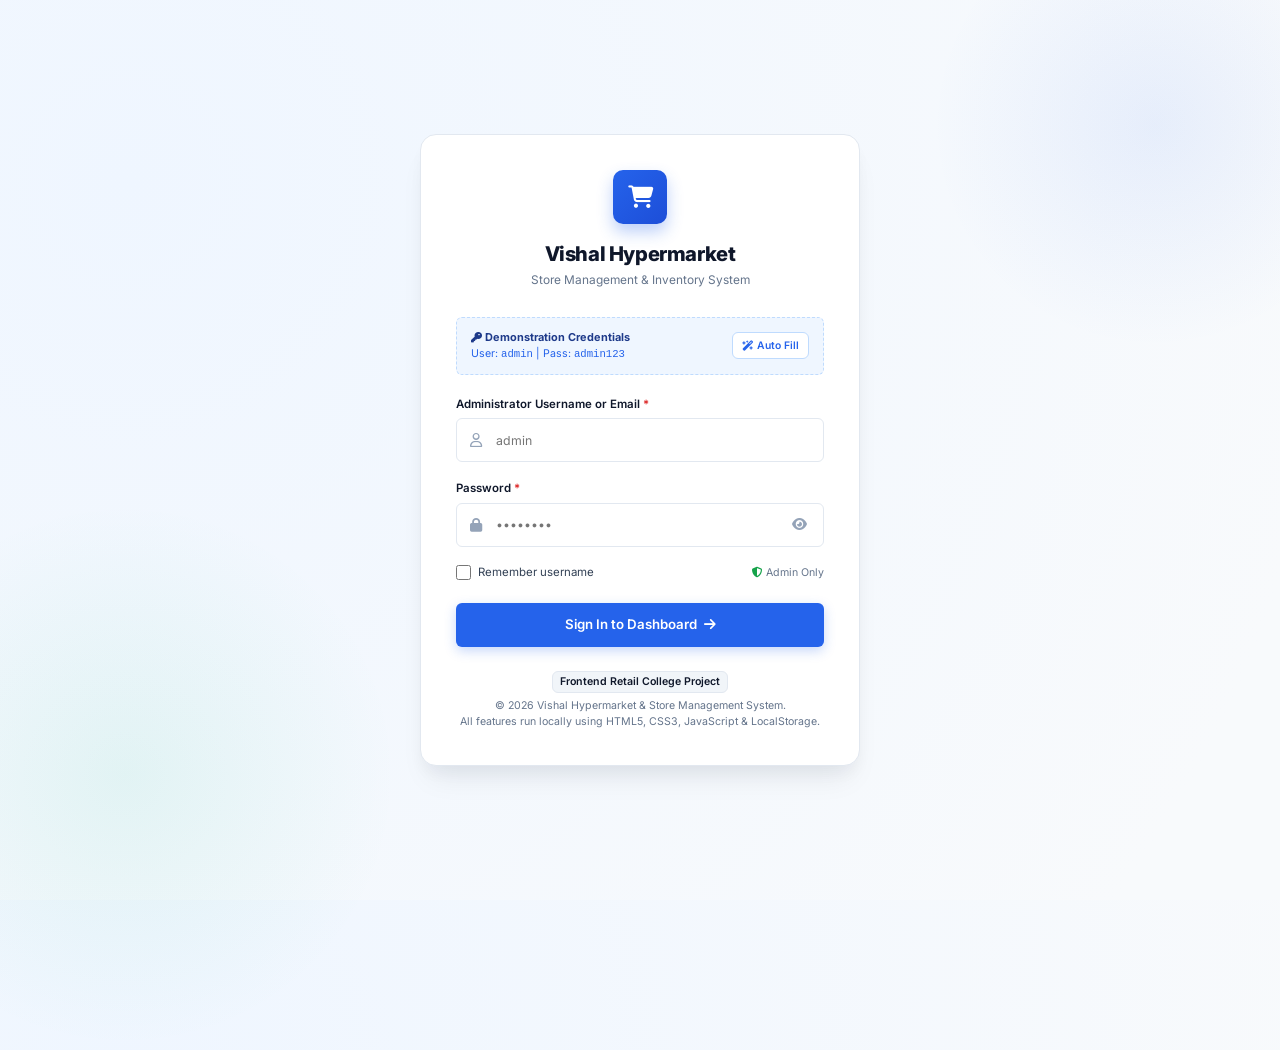
<file: index.html>
<!DOCTYPE html>
<html lang="en">
<head>
  <meta charset="UTF-8">
  <meta http-equiv="refresh" content="0; url=html/index.html">
  <title>Vishal Hypermarket & Store Management</title>
  <script>
    window.location.replace("html/index.html");
  </script>
</head>
<body>
  <p>Redirecting to <a href="html/index.html">Vishal Hypermarket</a>...</p>
</body>
</html>
</file>
<file: css/style.css>
/* ==========================================================================
   Vishal Hypermarket & Store Management System
   Master Design System & Core Stylesheet
   ========================================================================== */

:root {
  /* Brand Palette */
  --primary: #2563eb;
  --primary-hover: #1d4ed8;
  --primary-light: #eff6ff;
  --primary-border: #bfdbfe;
  
  /* Status Colors */
  --status-in-stock: #16a34a;
  --status-in-stock-bg: #dcfce7;
  --status-in-stock-border: #86efac;

  --status-low-stock: #d97706;
  --status-low-stock-bg: #fef3c7;
  --status-low-stock-border: #fde68a;

  --status-out-stock: #dc2626;
  --status-out-stock-bg: #fee2e2;
  --status-out-stock-border: #fca5a5;

  /* Neutrals & Surfaces */
  --bg-app: #f8fafc;
  --surface: #ffffff;
  --surface-alt: #f1f5f9;
  --border: #e2e8f0;
  --border-strong: #cbd5e1;

  /* Typography */
  --text-dark: #0f172a;
  --text-body: #334155;
  --text-muted: #64748b;
  --text-light: #94a3b8;
  --text-white: #ffffff;

  /* Sidebar Theme (Navy Dark) */
  --sidebar-bg: #0f172a;
  --sidebar-surface: #1e293b;
  --sidebar-hover: #334155;
  --sidebar-text: #94a3b8;
  --sidebar-text-active: #ffffff;
  --sidebar-border: #1e293b;

  /* Layout dimensions */
  --sidebar-width: 260px;
  --topbar-height: 70px;
  --radius-sm: 6px;
  --radius-md: 10px;
  --radius-lg: 16px;
  --radius-full: 9999px;

  /* Shadows */
  --shadow-xs: 0 1px 2px 0 rgba(0, 0, 0, 0.05);
  --shadow-sm: 0 1px 3px 0 rgba(0, 0, 0, 0.08), 0 1px 2px -1px rgba(0, 0, 0, 0.05);
  --shadow-md: 0 4px 6px -1px rgba(0, 0, 0, 0.08), 0 2px 4px -2px rgba(0, 0, 0, 0.05);
  --shadow-lg: 0 10px 15px -3px rgba(0, 0, 0, 0.08), 0 4px 6px -4px rgba(0, 0, 0, 0.04);
  --shadow-xl: 0 20px 25px -5px rgba(0, 0, 0, 0.1), 0 8px 10px -6px rgba(0, 0, 0, 0.05);

  --transition: all 0.2s cubic-bezier(0.4, 0, 0.2, 1);
}

/* Reset & Box Sizing */
*, *::before, *::after {
  box-sizing: border-box;
  margin: 0;
  padding: 0;
}

html {
  font-size: 14px;
  scroll-behavior: smooth;
  height: 100%;
}

body {
  font-family: 'Inter', -apple-system, BlinkMacSystemFont, 'Segoe UI', Roboto, Helvetica, Arial, sans-serif;
  background-color: var(--bg-app);
  color: var(--text-body);
  line-height: 1.5;
  min-height: 100%;
  -webkit-font-smoothing: antialiased;
  -moz-osx-font-smoothing: grayscale;
}

a {
  color: var(--primary);
  text-decoration: none;
  transition: var(--transition);
}

a:hover {
  color: var(--primary-hover);
}

img {
  max-width: 100%;
  display: block;
}

button, input, select, textarea {
  font-family: inherit;
  font-size: inherit;
  line-height: inherit;
}

/* ==========================================================================
   Application Master Layout
   ========================================================================== */

.app-wrapper {
  display: flex;
  min-height: 100vh;
  width: 100%;
}

/* Sidebar Styling */
.app-sidebar {
  width: var(--sidebar-width);
  background-color: var(--sidebar-bg);
  color: var(--sidebar-text);
  display: flex;
  flex-direction: column;
  position: fixed;
  top: 0;
  bottom: 0;
  left: 0;
  z-index: 100;
  transition: var(--transition);
  border-right: 1px solid var(--sidebar-border);
}

.sidebar-header {
  height: var(--topbar-height);
  padding: 0 1.5rem;
  display: flex;
  align-items: center;
  justify-content: space-between;
  border-bottom: 1px solid var(--sidebar-border);
  background-color: rgba(15, 23, 42, 0.95);
}

.brand-link {
  display: flex;
  align-items: center;
  gap: 0.75rem;
  text-decoration: none;
}

.brand-logo-icon {
  width: 38px;
  height: 38px;
  background: linear-gradient(135deg, #2563eb, #1d4ed8);
  border-radius: var(--radius-sm);
  display: flex;
  align-items: center;
  justify-content: center;
  color: #fff;
  font-size: 1.15rem;
  box-shadow: 0 4px 10px rgba(37, 99, 235, 0.3);
}

.brand-text-block {
  display: flex;
  flex-direction: column;
}

.brand-title {
  color: #fff;
  font-weight: 700;
  font-size: 1rem;
  letter-spacing: -0.02em;
  line-height: 1.2;
}

.brand-tagline {
  color: var(--text-muted);
  font-size: 0.7rem;
  font-weight: 500;
  text-transform: uppercase;
  letter-spacing: 0.05em;
}

.sidebar-close-btn {
  display: none;
  background: transparent;
  border: none;
  color: var(--sidebar-text);
  font-size: 1.25rem;
  cursor: pointer;
}

/* Sidebar Menu Navigation */
.sidebar-body {
  flex: 1;
  overflow-y: auto;
  padding: 1.25rem 0.85rem;
}

.sidebar-menu-heading {
  font-size: 0.7rem;
  text-transform: uppercase;
  letter-spacing: 0.08em;
  color: var(--text-muted);
  padding: 0.75rem 0.85rem 0.35rem;
  font-weight: 600;
}

.sidebar-nav {
  list-style: none;
  display: flex;
  flex-direction: column;
  gap: 0.3rem;
}

.sidebar-nav a {
  display: flex;
  align-items: center;
  gap: 0.85rem;
  padding: 0.75rem 0.95rem;
  border-radius: var(--radius-sm);
  color: var(--sidebar-text);
  font-weight: 500;
  font-size: 0.92rem;
  text-decoration: none;
  transition: var(--transition);
}

.sidebar-nav a i {
  font-size: 1.1rem;
  width: 20px;
  text-align: center;
  transition: var(--transition);
}

.sidebar-nav a:hover {
  background-color: var(--sidebar-surface);
  color: #ffffff;
  transform: translateX(3px);
}

.sidebar-nav a.active {
  background: linear-gradient(90deg, #2563eb, #1d4ed8);
  color: #ffffff;
  font-weight: 600;
  box-shadow: 0 4px 12px rgba(37, 99, 235, 0.25);
}

.sidebar-nav a.active i {
  color: #ffffff;
}

/* Sidebar Footer & Store Info */
.sidebar-footer {
  padding: 1rem 1.25rem;
  border-top: 1px solid var(--sidebar-border);
  background-color: rgba(15, 23, 42, 0.7);
}

.sidebar-store-card {
  display: flex;
  align-items: center;
  gap: 0.75rem;
}

.sidebar-store-avatar {
  width: 36px;
  height: 36px;
  border-radius: var(--radius-full);
  background-color: var(--sidebar-surface);
  display: flex;
  align-items: center;
  justify-content: center;
  color: #38bdf8;
  font-size: 1rem;
}

.sidebar-store-details {
  flex: 1;
  overflow: hidden;
}

.sidebar-store-name {
  color: #fff;
  font-weight: 600;
  font-size: 0.82rem;
  white-space: nowrap;
  overflow: hidden;
  text-overflow: ellipsis;
}

.sidebar-store-status {
  display: flex;
  align-items: center;
  gap: 0.35rem;
  font-size: 0.7rem;
  color: var(--status-in-stock);
}

.status-dot-pulse {
  width: 6px;
  height: 6px;
  border-radius: 50%;
  background-color: var(--status-in-stock);
  box-shadow: 0 0 6px var(--status-in-stock);
}

/* ==========================================================================
   Main Content Layout Area
   ========================================================================== */

.app-main {
  margin-left: var(--sidebar-width);
  flex: 1;
  display: flex;
  flex-direction: column;
  min-width: 0;
  min-height: 100vh;
}

/* Topbar */
.app-topbar {
  height: var(--topbar-height);
  background-color: var(--surface);
  border-bottom: 1px solid var(--border);
  padding: 0 2rem;
  display: flex;
  align-items: center;
  justify-content: space-between;
  position: sticky;
  top: 0;
  z-index: 90;
  box-shadow: var(--shadow-xs);
}

.topbar-left {
  display: flex;
  align-items: center;
  gap: 1.25rem;
}

.sidebar-toggle-btn {
  display: none;
  background: var(--surface-alt);
  border: 1px solid var(--border);
  width: 38px;
  height: 38px;
  border-radius: var(--radius-sm);
  color: var(--text-dark);
  font-size: 1.1rem;
  cursor: pointer;
  align-items: center;
  justify-content: center;
  transition: var(--transition);
}

.sidebar-toggle-btn:hover {
  background-color: var(--border);
}

.topbar-page-header {
  display: flex;
  flex-direction: column;
}

.topbar-breadcrumb {
  font-size: 0.75rem;
  color: var(--text-muted);
  display: flex;
  align-items: center;
  gap: 0.35rem;
}

.topbar-page-title {
  font-size: 1.25rem;
  font-weight: 700;
  color: var(--text-dark);
  line-height: 1.2;
}

.topbar-right {
  display: flex;
  align-items: center;
  gap: 1.25rem;
}

/* Date Display Badge */
.topbar-date-badge {
  display: flex;
  align-items: center;
  gap: 0.5rem;
  background-color: var(--surface-alt);
  border: 1px solid var(--border);
  padding: 0.45rem 0.85rem;
  border-radius: var(--radius-sm);
  font-size: 0.82rem;
  font-weight: 500;
  color: var(--text-body);
}

.topbar-date-badge i {
  color: var(--primary);
}

/* Notifications Dropdown */
.topbar-notification-wrap {
  position: relative;
}

.topbar-icon-btn {
  background: var(--surface-alt);
  border: 1px solid var(--border);
  width: 38px;
  height: 38px;
  border-radius: var(--radius-sm);
  color: var(--text-body);
  display: flex;
  align-items: center;
  justify-content: center;
  cursor: pointer;
  position: relative;
  transition: var(--transition);
}

.topbar-icon-btn:hover {
  background-color: var(--border);
  color: var(--primary);
}

.notification-count-badge {
  position: absolute;
  top: -4px;
  right: -4px;
  background-color: var(--status-out-stock);
  color: #fff;
  font-size: 0.68rem;
  font-weight: 700;
  height: 18px;
  min-width: 18px;
  padding: 0 4px;
  border-radius: var(--radius-full);
  display: flex;
  align-items: center;
  justify-content: center;
  border: 2px solid #fff;
}

.notification-dropdown-menu {
  position: absolute;
  top: calc(100% + 10px);
  right: 0;
  width: 340px;
  background-color: var(--surface);
  border: 1px solid var(--border);
  border-radius: var(--radius-md);
  box-shadow: var(--shadow-lg);
  display: none;
  flex-direction: column;
  z-index: 200;
  overflow: hidden;
}

.notification-dropdown-menu.show {
  display: flex;
  animation: fadeInDown 0.2s ease-out;
}

.notif-dropdown-header {
  padding: 0.85rem 1rem;
  border-bottom: 1px solid var(--border);
  display: flex;
  align-items: center;
  justify-content: space-between;
  background-color: var(--surface-alt);
}

.notif-dropdown-title {
  font-weight: 600;
  color: var(--text-dark);
  font-size: 0.9rem;
}

.notif-dropdown-list {
  max-height: 320px;
  overflow-y: auto;
}

.notification-item {
  display: flex;
  align-items: center;
  gap: 0.75rem;
  padding: 0.75rem 1rem;
  border-bottom: 1px solid var(--border);
  cursor: pointer;
  transition: var(--transition);
}

.notification-item:hover {
  background-color: var(--surface-alt);
}

.notification-item.notif-danger {
  border-left: 3px solid var(--status-out-stock);
}

.notification-item.notif-warning {
  border-left: 3px solid var(--status-low-stock);
}

.notif-thumb {
  width: 36px;
  height: 36px;
  border-radius: var(--radius-sm);
  object-fit: contain;
  background-color: #fff;
  border: 1px solid var(--border);
  padding: 2px;
}

.notif-info {
  flex: 1;
  min-width: 0;
}

.notif-name {
  font-weight: 600;
  font-size: 0.82rem;
  color: var(--text-dark);
  white-space: nowrap;
  overflow: hidden;
  text-overflow: ellipsis;
}

.notif-meta {
  display: flex;
  align-items: center;
  gap: 0.5rem;
  margin-top: 0.2rem;
}

.notif-qty {
  font-size: 0.72rem;
  color: var(--text-muted);
}

.notification-empty {
  padding: 2rem 1rem;
  text-align: center;
  color: var(--text-muted);
}

.notification-empty i {
  font-size: 1.8rem;
  margin-bottom: 0.5rem;
  opacity: 0.5;
}

.notif-dropdown-footer {
  padding: 0.65rem;
  text-align: center;
  background-color: var(--surface-alt);
  border-top: 1px solid var(--border);
}

.notif-dropdown-footer a {
  font-size: 0.82rem;
  font-weight: 600;
}

/* Admin Profile Badge */
.topbar-admin-badge {
  display: flex;
  align-items: center;
  gap: 0.75rem;
  padding: 0.35rem 0.65rem;
  border-radius: var(--radius-sm);
  background-color: var(--surface-alt);
  border: 1px solid var(--border);
}

.admin-avatar {
  width: 32px;
  height: 32px;
  border-radius: var(--radius-full);
  background: linear-gradient(135deg, #2563eb, #10b981);
  color: #fff;
  display: flex;
  align-items: center;
  justify-content: center;
  font-weight: 700;
  font-size: 0.85rem;
}

.admin-meta {
  display: flex;
  flex-direction: column;
}

.admin-display-name {
  font-weight: 600;
  font-size: 0.85rem;
  color: var(--text-dark);
  line-height: 1.1;
}

.admin-role {
  font-size: 0.7rem;
  color: var(--text-muted);
}

/* Page Container */
.page-container {
  padding: 2rem;
  flex: 1;
}

/* Page Header Block */
.page-header-row {
  display: flex;
  align-items: center;
  justify-content: space-between;
  margin-bottom: 1.75rem;
  flex-wrap: wrap;
  gap: 1rem;
}

.page-header-text h1 {
  font-size: 1.5rem;
  font-weight: 700;
  color: var(--text-dark);
  letter-spacing: -0.02em;
}

.page-header-text p {
  color: var(--text-muted);
  font-size: 0.88rem;
  margin-top: 0.2rem;
}

/* ==========================================================================
   Common Card, Stat, and Container Components
   ========================================================================== */

.content-card {
  background-color: var(--surface);
  border: 1px solid var(--border);
  border-radius: var(--radius-md);
  box-shadow: var(--shadow-sm);
  margin-bottom: 1.75rem;
  overflow: hidden;
  transition: var(--transition);
}

.card-header {
  padding: 1.25rem 1.5rem;
  border-bottom: 1px solid var(--border);
  display: flex;
  align-items: center;
  justify-content: space-between;
  background-color: var(--surface);
  flex-wrap: wrap;
  gap: 0.75rem;
}

.card-title-group {
  display: flex;
  align-items: center;
  gap: 0.65rem;
}

.card-title-icon {
  width: 32px;
  height: 32px;
  border-radius: var(--radius-sm);
  background-color: var(--primary-light);
  color: var(--primary);
  display: flex;
  align-items: center;
  justify-content: center;
  font-size: 0.95rem;
}

.card-title {
  font-size: 1.05rem;
  font-weight: 600;
  color: var(--text-dark);
}

.card-subtitle {
  font-size: 0.78rem;
  color: var(--text-muted);
  margin-top: 0.1rem;
}

.card-body {
  padding: 1.5rem;
}

/* ==========================================================================
   Buttons System
   ========================================================================== */

.btn {
  display: inline-flex;
  align-items: center;
  justify-content: center;
  gap: 0.5rem;
  padding: 0.65rem 1.25rem;
  border-radius: var(--radius-sm);
  font-weight: 500;
  font-size: 0.88rem;
  border: 1px solid transparent;
  cursor: pointer;
  transition: var(--transition);
  text-decoration: none;
  white-space: nowrap;
}

.btn:disabled {
  opacity: 0.6;
  cursor: not-allowed;
}

.btn-sm {
  padding: 0.42rem 0.85rem;
  font-size: 0.8rem;
}

.btn-lg {
  padding: 0.85rem 1.6rem;
  font-size: 1rem;
  font-weight: 600;
}

.btn-primary {
  background-color: var(--primary);
  color: #fff;
  box-shadow: 0 2px 4px rgba(37, 99, 235, 0.2);
}

.btn-primary:hover:not(:disabled) {
  background-color: var(--primary-hover);
  color: #fff;
  transform: translateY(-1px);
}

.btn-primary-soft {
  background-color: var(--primary-light);
  color: var(--primary);
  border-color: var(--primary-border);
}

.btn-primary-soft:hover:not(:disabled) {
  background-color: #dbeafe;
  color: var(--primary-hover);
}

.btn-secondary {
  background-color: var(--surface-alt);
  color: var(--text-body);
  border-color: var(--border);
}

.btn-secondary:hover:not(:disabled) {
  background-color: var(--border);
  color: var(--text-dark);
}

.btn-danger {
  background-color: var(--status-out-stock);
  color: #fff;
}

.btn-danger:hover:not(:disabled) {
  background-color: #b91c1c;
  color: #fff;
}

.btn-outline-warning {
  background-color: transparent;
  color: var(--status-low-stock);
  border-color: var(--status-low-stock);
}

.btn-outline-warning:hover:not(:disabled) {
  background-color: var(--status-low-stock-bg);
  color: #92400e;
}

.btn-outline-secondary {
  background-color: transparent;
  color: var(--text-muted);
  border-color: var(--border-strong);
}

.btn-outline-secondary:hover:not(:disabled) {
  background-color: var(--surface-alt);
  color: var(--text-dark);
}

/* Action Icon Buttons */
.btn-action {
  width: 32px;
  height: 32px;
  border-radius: var(--radius-sm);
  border: 1px solid var(--border);
  background-color: var(--surface);
  display: inline-flex;
  align-items: center;
  justify-content: center;
  cursor: pointer;
  transition: var(--transition);
  color: var(--text-muted);
}

.btn-action:hover {
  transform: translateY(-1px);
}

.btn-action-edit:hover {
  background-color: var(--primary-light);
  border-color: var(--primary-border);
  color: var(--primary);
}

.btn-action-delete:hover {
  background-color: var(--status-out-stock-bg);
  border-color: var(--status-out-stock-border);
  color: var(--status-out-stock);
}

.table-actions {
  display: flex;
  align-items: center;
  gap: 0.4rem;
}

/* ==========================================================================
   Badges & Tags
   ========================================================================== */

.badge {
  display: inline-flex;
  align-items: center;
  gap: 0.35rem;
  padding: 0.28rem 0.65rem;
  border-radius: var(--radius-full);
  font-size: 0.74rem;
  font-weight: 600;
  line-height: 1;
}

.badge-success {
  background-color: var(--status-in-stock-bg);
  color: var(--status-in-stock);
  border: 1px solid var(--status-in-stock-border);
}

.badge-warning {
  background-color: var(--status-low-stock-bg);
  color: var(--status-low-stock);
  border: 1px solid var(--status-low-stock-border);
}

.badge-danger {
  background-color: var(--status-out-stock-bg);
  color: var(--status-out-stock);
  border: 1px solid var(--status-out-stock-border);
}

.badge-info {
  background-color: var(--primary-light);
  color: var(--primary);
  border: 1px solid var(--primary-border);
}

.badge-secondary {
  background-color: var(--surface-alt);
  color: var(--text-muted);
  border: 1px solid var(--border);
}

.cat-pill-table {
  background-color: var(--surface-alt);
  color: var(--text-dark);
  border: 1px solid var(--border);
  padding: 0.2rem 0.55rem;
  border-radius: var(--radius-sm);
  font-size: 0.75rem;
  font-weight: 500;
}

.sku-badge {
  font-size: 0.78rem;
  font-weight: 600;
  color: var(--text-dark);
  background-color: var(--surface-alt);
  padding: 0.2rem 0.45rem;
  border-radius: var(--radius-sm);
  border: 1px solid var(--border);
}

/* ==========================================================================
   Tables
   ========================================================================== */

.table-responsive {
  width: 100%;
  overflow-x: auto;
  -webkit-overflow-scrolling: touch;
}

.table-custom {
  width: 100%;
  border-collapse: separate;
  border-spacing: 0;
  font-size: 0.86rem;
}

.table-custom th {
  background-color: var(--surface-alt);
  color: var(--text-muted);
  font-weight: 600;
  text-transform: uppercase;
  font-size: 0.72rem;
  letter-spacing: 0.05em;
  padding: 0.85rem 1rem;
  border-top: 1px solid var(--border);
  border-bottom: 1px solid var(--border);
  white-space: nowrap;
}

.table-custom td {
  padding: 0.95rem 1rem;
  border-bottom: 1px solid var(--border);
  vertical-align: middle;
  color: var(--text-body);
  background-color: var(--surface);
  transition: background-color 0.15s ease;
}

.table-custom tbody tr:hover td {
  background-color: #f8fafc;
}

/* Tinted rows for critical stock states */
.table-custom tbody tr.row-danger-tint td {
  background-color: #fff5f5;
}

.table-custom tbody tr.row-danger-tint:hover td {
  background-color: #fee2e2;
}

.table-custom tbody tr.row-warning-tint td {
  background-color: #fffdf5;
}

.table-custom tbody tr.row-warning-tint:hover td {
  background-color: #fef3c7;
}

/* Product thumbnail inside tables */
.product-cell-thumb {
  width: 48px;
  height: 48px;
  border-radius: var(--radius-sm);
  border: 1px solid var(--border);
  background-color: #ffffff;
  padding: 2px;
  position: relative;
  cursor: pointer;
  overflow: hidden;
  display: flex;
  align-items: center;
  justify-content: center;
  transition: var(--transition);
}

.product-cell-thumb:hover {
  border-color: var(--primary);
  transform: scale(1.05);
  box-shadow: var(--shadow-sm);
}

.product-img-thumb {
  width: 100%;
  height: 100%;
  object-fit: contain;
}

.thumb-zoom-icon {
  position: absolute;
  inset: 0;
  background-color: rgba(15, 23, 42, 0.45);
  color: #fff;
  display: flex;
  align-items: center;
  justify-content: center;
  font-size: 0.8rem;
  opacity: 0;
  transition: opacity 0.2s ease;
}

.product-cell-thumb:hover .thumb-zoom-icon {
  opacity: 1;
}

.product-cell-title {
  display: flex;
  flex-direction: column;
  max-width: 220px;
}

.product-title-text {
  font-weight: 600;
  color: var(--text-dark);
  white-space: nowrap;
  overflow: hidden;
  text-overflow: ellipsis;
}

.product-sub-brand {
  font-size: 0.74rem;
}

/* ==========================================================================
   Form Controls
   ========================================================================== */

.form-group {
  margin-bottom: 1.25rem;
}

.form-label {
  display: block;
  font-size: 0.82rem;
  font-weight: 600;
  color: var(--text-dark);
  margin-bottom: 0.4rem;
}

.form-label .required {
  color: var(--status-out-stock);
}

.form-control {
  width: 100%;
  padding: 0.65rem 0.9rem;
  background-color: #ffffff;
  border: 1px solid var(--border);
  border-radius: var(--radius-sm);
  color: var(--text-dark);
  font-size: 0.88rem;
  transition: var(--transition);
  outline: none;
}

.form-control:focus {
  border-color: var(--primary);
  box-shadow: 0 0 0 3px rgba(37, 99, 235, 0.15);
}

.form-hint {
  font-size: 0.74rem;
  color: var(--text-muted);
  margin-top: 0.35rem;
}

.form-row {
  display: grid;
  grid-template-columns: repeat(auto-fit, minmax(200px, 1fr));
  gap: 1rem;
}

/* Live Image Preview in Modals/Forms */
.image-preview-container {
  display: flex;
  align-items: center;
  gap: 1rem;
  padding: 0.75rem;
  background-color: var(--surface-alt);
  border: 1px dashed var(--border-strong);
  border-radius: var(--radius-sm);
  margin-top: 0.5rem;
}

.image-preview-box {
  width: 72px;
  height: 72px;
  border-radius: var(--radius-sm);
  border: 1px solid var(--border);
  background-color: #fff;
  padding: 4px;
  display: flex;
  align-items: center;
  justify-content: center;
  flex-shrink: 0;
}

.image-preview-box img {
  width: 100%;
  height: 100%;
  object-fit: contain;
}

.image-preview-info {
  font-size: 0.75rem;
  color: var(--text-muted);
  line-height: 1.4;
}

/* ==========================================================================
   Modals
   ========================================================================== */

.modal-backdrop {
  position: fixed;
  inset: 0;
  background-color: rgba(15, 23, 42, 0.6);
  backdrop-filter: blur(4px);
  display: none;
  align-items: center;
  justify-content: center;
  padding: 1.5rem;
  z-index: 1000;
  overflow-y: auto;
}

.modal-backdrop.show {
  display: flex;
  animation: fadeIn 0.2s ease-out;
}

.modal-dialog {
  background-color: var(--surface);
  border-radius: var(--radius-lg);
  box-shadow: var(--shadow-xl);
  width: 100%;
  max-width: 600px;
  max-height: 90vh;
  display: flex;
  flex-direction: column;
  overflow: hidden;
  animation: modalSlideUp 0.25s cubic-bezier(0.16, 1, 0.3, 1);
}

.modal-dialog.modal-sm {
  max-width: 440px;
}

.modal-dialog.modal-lg {
  max-width: 750px;
}

.modal-header {
  padding: 1.25rem 1.5rem;
  border-bottom: 1px solid var(--border);
  display: flex;
  align-items: center;
  justify-content: space-between;
  background-color: var(--surface);
}

.modal-title {
  font-size: 1.15rem;
  font-weight: 700;
  color: var(--text-dark);
}

.modal-close {
  background: transparent;
  border: none;
  font-size: 1.5rem;
  color: var(--text-muted);
  cursor: pointer;
  line-height: 1;
  padding: 0 0.25rem;
  transition: var(--transition);
}

.modal-close:hover {
  color: var(--text-dark);
}

.modal-body {
  padding: 1.5rem;
  overflow-y: auto;
  flex: 1;
}

.modal-footer {
  padding: 1rem 1.5rem;
  border-top: 1px solid var(--border);
  display: flex;
  align-items: center;
  justify-content: flex-end;
  gap: 0.75rem;
  background-color: var(--surface-alt);
}

/* Lightbox Modal */
.lightbox-backdrop {
  z-index: 1100;
}

.lightbox-content {
  position: relative;
  background-color: #fff;
  border-radius: var(--radius-lg);
  padding: 1.5rem;
  max-width: 500px;
  width: 100%;
  text-align: center;
  box-shadow: var(--shadow-xl);
  animation: modalSlideUp 0.2s ease-out;
}

.lightbox-close {
  position: absolute;
  top: 1rem;
  right: 1.25rem;
  background: none;
  border: none;
  font-size: 1.5rem;
  cursor: pointer;
  color: var(--text-muted);
}

.lightbox-img-wrapper {
  width: 100%;
  height: 320px;
  display: flex;
  align-items: center;
  justify-content: center;
  margin-bottom: 1rem;
  background-color: #f8fafc;
  border-radius: var(--radius-md);
  padding: 1rem;
}

.lightbox-img-wrapper img {
  max-width: 100%;
  max-height: 100%;
  object-fit: contain;
}

.lightbox-caption {
  font-weight: 700;
  font-size: 1.05rem;
  color: var(--text-dark);
}

/* ==========================================================================
   Toast Notification Engine
   ========================================================================== */

.toast-container {
  position: fixed;
  top: 1.5rem;
  right: 1.5rem;
  z-index: 2000;
  display: flex;
  flex-direction: column;
  gap: 0.75rem;
  max-width: 380px;
  width: 100%;
  pointer-events: none;
}

.toast-item {
  pointer-events: auto;
  background-color: #fff;
  border-radius: var(--radius-md);
  box-shadow: var(--shadow-lg);
  border: 1px solid var(--border);
  padding: 1rem;
  display: flex;
  align-items: flex-start;
  gap: 0.75rem;
  position: relative;
  overflow: hidden;
  transform: translateX(120%);
  opacity: 0;
  transition: transform 0.3s cubic-bezier(0.16, 1, 0.3, 1), opacity 0.3s ease;
}

.toast-item.show {
  transform: translateX(0);
  opacity: 1;
}

.toast-item.hide {
  transform: translateX(120%);
  opacity: 0;
}

.toast-icon {
  font-size: 1.2rem;
  flex-shrink: 0;
  margin-top: 0.1rem;
}

.toast-content {
  flex: 1;
}

.toast-title {
  font-weight: 600;
  font-size: 0.85rem;
  color: var(--text-dark);
}

.toast-message {
  font-size: 0.78rem;
  color: var(--text-muted);
  margin-top: 0.15rem;
}

.toast-close {
  background: none;
  border: none;
  font-size: 1.2rem;
  color: var(--text-light);
  cursor: pointer;
  line-height: 1;
}

.toast-close:hover {
  color: var(--text-dark);
}

.toast-item.toast-success {
  border-left: 4px solid var(--status-in-stock);
}
.toast-item.toast-success .toast-icon {
  color: var(--status-in-stock);
}

.toast-item.toast-error {
  border-left: 4px solid var(--status-out-stock);
}
.toast-item.toast-error .toast-icon {
  color: var(--status-out-stock);
}

.toast-item.toast-warning {
  border-left: 4px solid var(--status-low-stock);
}
.toast-item.toast-warning .toast-icon {
  color: var(--status-low-stock);
}

.toast-item.toast-info {
  border-left: 4px solid var(--primary);
}
.toast-item.toast-info .toast-icon {
  color: var(--primary);
}

/* ==========================================================================
   Utility Classes & Empty States
   ========================================================================== */

.text-success { color: var(--status-in-stock) !important; }
.text-warning { color: var(--status-low-stock) !important; }
.text-danger { color: var(--status-out-stock) !important; }
.text-primary { color: var(--primary) !important; }
.text-muted { color: var(--text-muted) !important; }
.text-dark { color: var(--text-dark) !important; }

.font-bold { font-weight: 700; }
.font-semibold { font-weight: 600; }
.font-medium { font-weight: 500; }
.font-mono { font-family: ui-monospace, SFMono-Regular, Menlo, Monaco, Consolas, monospace; }

.text-center { text-align: center; }
.text-right { text-align: right; }
.text-xs { font-size: 0.72rem; }
.text-sm { font-size: 0.82rem; }
.d-block { display: block; }

.mb-1 { margin-bottom: 0.25rem; }
.mb-2 { margin-bottom: 0.5rem; }
.mt-1 { margin-top: 0.25rem; }
.mt-2 { margin-top: 0.5rem; }

.empty-state {
  text-align: center;
  padding: 3rem 1.5rem;
}

.empty-state-icon {
  font-size: 3rem;
  color: var(--text-light);
  margin-bottom: 1rem;
}

.empty-state-title {
  font-size: 1.15rem;
  font-weight: 700;
  color: var(--text-dark);
  margin-bottom: 0.35rem;
}

.empty-state-desc {
  font-size: 0.85rem;
  color: var(--text-muted);
  max-width: 400px;
  margin: 0 auto 1.25rem;
}

.empty-state-sm {
  text-align: center;
  padding: 1.5rem;
  color: var(--text-muted);
  font-size: 0.85rem;
}

/* Sidebar Backdrop on Mobile */
.sidebar-overlay {
  display: none;
  position: fixed;
  inset: 0;
  background-color: rgba(15, 23, 42, 0.6);
  backdrop-filter: blur(2px);
  z-index: 99;
}

/* Delete Confirm Dialog Card */
.delete-confirm-box {
  display: flex;
  gap: 1rem;
  align-items: flex-start;
}

.delete-confirm-thumb {
  width: 60px;
  height: 60px;
  border-radius: var(--radius-sm);
  border: 1px solid var(--border);
  padding: 4px;
  background-color: #fff;
  flex-shrink: 0;
}

.delete-confirm-thumb img {
  width: 100%;
  height: 100%;
  object-fit: contain;
}

.delete-confirm-info {
  flex: 1;
}

.delete-confirm-warning {
  margin-top: 0.75rem;
  padding: 0.65rem 0.85rem;
  background-color: var(--status-out-stock-bg);
  border: 1px solid var(--status-out-stock-border);
  border-radius: var(--radius-sm);
  font-size: 0.78rem;
  color: var(--status-out-stock);
  display: flex;
  align-items: center;
  gap: 0.5rem;
}

/* ==========================================================================
   Animations
   ========================================================================== */

@keyframes fadeIn {
  from { opacity: 0; }
  to { opacity: 1; }
}

@keyframes fadeInDown {
  from {
    opacity: 0;
    transform: translateY(-8px);
  }
  to {
    opacity: 1;
    transform: translateY(0);
  }
}

@keyframes modalSlideUp {
  from {
    opacity: 0;
    transform: translateY(20px) scale(0.98);
  }
  to {
    opacity: 1;
    transform: translateY(0) scale(1);
  }
}

/* ==========================================================================
   Responsive Breakpoints
   ========================================================================== */

@media (max-width: 992px) {
  .app-sidebar {
    transform: translateX(-100%);
  }

  .app-sidebar.sidebar-open {
    transform: translateX(0);
  }

  .sidebar-close-btn {
    display: block;
  }

  .sidebar-overlay.show {
    display: block;
  }

  .app-main {
    margin-left: 0;
  }

  .sidebar-toggle-btn {
    display: inline-flex;
  }

  .app-topbar {
    padding: 0 1.25rem;
  }

  .page-container {
    padding: 1.25rem;
  }

  .topbar-date-badge {
    display: none;
  }
}

@media (max-width: 576px) {
  .admin-meta {
    display: none;
  }

  .topbar-right {
    gap: 0.75rem;
  }

  .page-header-row {
    flex-direction: column;
    align-items: flex-start;
  }

  .notification-dropdown-menu {
    width: 290px;
    right: -50px;
  }
}
</file>
<file: css/auth.css>
/* ==========================================================================
   Vishal Hypermarket & Store Management System
   Authentication & Login Page Stylesheet
   ========================================================================== */

.auth-page {
  min-height: 100vh;
  display: flex;
  align-items: center;
  justify-content: center;
  background: radial-gradient(circle at 10% 20%, #eff6ff 0%, #f8fafc 90%);
  position: relative;
  padding: 1.5rem;
  overflow: hidden;
}

/* Background subtle ambient decorations */
.auth-bg-circle-1 {
  position: absolute;
  top: -100px;
  right: -100px;
  width: 450px;
  height: 450px;
  border-radius: 50%;
  background: radial-gradient(circle, rgba(37, 99, 235, 0.08) 0%, rgba(37, 99, 235, 0) 70%);
  pointer-events: none;
}

.auth-bg-circle-2 {
  position: absolute;
  bottom: -150px;
  left: -150px;
  width: 550px;
  height: 550px;
  border-radius: 50%;
  background: radial-gradient(circle, rgba(16, 185, 129, 0.08) 0%, rgba(16, 185, 129, 0) 70%);
  pointer-events: none;
}

.auth-card-container {
  width: 100%;
  max-width: 440px;
  position: relative;
  z-index: 10;
}

.auth-card {
  background-color: #ffffff;
  border: 1px solid var(--border);
  border-radius: var(--radius-lg);
  box-shadow: 0 20px 30px -10px rgba(15, 23, 42, 0.08), 0 10px 15px -3px rgba(15, 23, 42, 0.04);
  padding: 2.5rem;
  transition: var(--transition);
}

.auth-header {
  text-align: center;
  margin-bottom: 2rem;
}

.auth-logo-badge {
  width: 54px;
  height: 54px;
  background: linear-gradient(135deg, #2563eb, #1d4ed8);
  border-radius: var(--radius-md);
  margin: 0 auto 1.25rem;
  display: flex;
  align-items: center;
  justify-content: center;
  color: #fff;
  font-size: 1.6rem;
  box-shadow: 0 8px 16px rgba(37, 99, 235, 0.3);
}

.auth-title {
  font-size: 1.45rem;
  font-weight: 800;
  color: var(--text-dark);
  letter-spacing: -0.02em;
  line-height: 1.2;
}

.auth-subtitle {
  color: var(--text-muted);
  font-size: 0.85rem;
  margin-top: 0.35rem;
}

/* Demo Credentials Banner */
.auth-demo-banner {
  background-color: var(--primary-light);
  border: 1px dashed var(--primary-border);
  border-radius: var(--radius-sm);
  padding: 0.85rem 1rem;
  margin-bottom: 1.5rem;
  display: flex;
  align-items: center;
  justify-content: space-between;
  gap: 0.75rem;
}

.demo-banner-content {
  font-size: 0.76rem;
  color: var(--primary);
  line-height: 1.4;
}

.demo-banner-content strong {
  color: #1e3a8a;
  display: block;
  font-size: 0.78rem;
  margin-bottom: 0.15rem;
}

.btn-fill-demo {
  background-color: #ffffff;
  border: 1px solid var(--primary-border);
  color: var(--primary);
  padding: 0.35rem 0.65rem;
  border-radius: var(--radius-sm);
  font-size: 0.74rem;
  font-weight: 600;
  cursor: pointer;
  white-space: nowrap;
  transition: var(--transition);
}

.btn-fill-demo:hover {
  background-color: var(--primary);
  color: #ffffff;
}

/* Error Alert Box */
.auth-error-alert {
  display: none;
  background-color: var(--status-out-stock-bg);
  border: 1px solid var(--status-out-stock-border);
  border-radius: var(--radius-sm);
  padding: 0.75rem 1rem;
  margin-bottom: 1.25rem;
  color: var(--status-out-stock);
  font-size: 0.82rem;
  align-items: center;
  gap: 0.65rem;
}

.auth-input-group {
  position: relative;
}

.auth-input-icon {
  position: absolute;
  left: 1rem;
  top: 50%;
  transform: translateY(-50%);
  color: var(--text-light);
  font-size: 1rem;
  pointer-events: none;
  transition: var(--transition);
}

.auth-control {
  padding-left: 2.75rem !important;
  padding-right: 2.75rem !important;
  height: 44px;
}

.auth-control:focus + .auth-input-icon {
  color: var(--primary);
}

.auth-toggle-password {
  position: absolute;
  right: 0.75rem;
  top: 50%;
  transform: translateY(-50%);
  background: transparent;
  border: none;
  color: var(--text-light);
  cursor: pointer;
  padding: 0.25rem 0.5rem;
  font-size: 0.95rem;
  transition: var(--transition);
}

.auth-toggle-password:hover {
  color: var(--text-dark);
}

.auth-options-row {
  display: flex;
  align-items: center;
  justify-content: space-between;
  margin-bottom: 1.5rem;
  font-size: 0.82rem;
}

.auth-remember-label {
  display: flex;
  align-items: center;
  gap: 0.5rem;
  color: var(--text-body);
  cursor: pointer;
  user-select: none;
}

.auth-remember-label input[type="checkbox"] {
  accent-color: var(--primary);
  width: 15px;
  height: 15px;
  cursor: pointer;
}

.auth-admin-note {
  font-size: 0.76rem;
  color: var(--text-muted);
}

.btn-auth-submit {
  width: 100%;
  height: 44px;
  font-size: 0.95rem;
  font-weight: 600;
  box-shadow: 0 4px 12px rgba(37, 99, 235, 0.25);
}

.auth-footer-notice {
  text-align: center;
  margin-top: 1.75rem;
  font-size: 0.76rem;
  color: var(--text-muted);
  line-height: 1.5;
}

.auth-badge-demo {
  display: inline-block;
  background-color: var(--surface-alt);
  border: 1px solid var(--border);
  padding: 0.15rem 0.5rem;
  border-radius: var(--radius-sm);
  font-weight: 600;
  color: var(--text-dark);
  margin-bottom: 0.35rem;
}
</file>
<file: css/inventory.css>
/* ==========================================================================
   Vishal Hypermarket & Store Management System
   Inventory Management Stylesheet
   ========================================================================== */

/* Summary Counter Pills */
.inventory-summary-cards {
  display: grid;
  grid-template-columns: repeat(4, 1fr);
  gap: 1.25rem;
  margin-bottom: 1.5rem;
}

.inv-stat-card {
  background-color: var(--surface);
  border: 1px solid var(--border);
  border-radius: var(--radius-md);
  padding: 1.15rem 1.25rem;
  box-shadow: var(--shadow-sm);
  display: flex;
  align-items: center;
  justify-content: space-between;
}

.inv-stat-content {
  display: flex;
  flex-direction: column;
}

.inv-stat-title {
  font-size: 0.74rem;
  font-weight: 600;
  text-transform: uppercase;
  color: var(--text-muted);
  letter-spacing: 0.05em;
}

.inv-stat-value {
  font-size: 1.5rem;
  font-weight: 800;
  color: var(--text-dark);
  margin-top: 0.2rem;
}

.inv-stat-icon {
  width: 42px;
  height: 42px;
  border-radius: var(--radius-sm);
  display: flex;
  align-items: center;
  justify-content: center;
  font-size: 1.2rem;
}

.inv-stat-total .inv-stat-icon { background-color: var(--primary-light); color: var(--primary); }
.inv-stat-in .inv-stat-icon { background-color: var(--status-in-stock-bg); color: var(--status-in-stock); }
.inv-stat-low .inv-stat-icon { background-color: var(--status-low-stock-bg); color: var(--status-low-stock); }
.inv-stat-out .inv-stat-icon { background-color: var(--status-out-stock-bg); color: var(--status-out-stock); }

/* Inventory stock number typography */
.inventory-stock-number {
  font-size: 1.1rem;
  font-weight: 700;
  line-height: 1.2;
}

/* Stock Adjust Modal Details Header */
.adjust-modal-product-summary {
  display: flex;
  align-items: center;
  gap: 1.25rem;
  padding: 1rem;
  background-color: var(--surface-alt);
  border-radius: var(--radius-md);
  border: 1px solid var(--border);
  margin-bottom: 1.5rem;
}

.adjust-modal-thumb-box {
  width: 64px;
  height: 64px;
  border-radius: var(--radius-sm);
  background-color: #fff;
  border: 1px solid var(--border);
  padding: 4px;
  flex-shrink: 0;
}

.adjust-modal-thumb-box img {
  width: 100%;
  height: 100%;
  object-fit: contain;
}

.adjust-modal-meta {
  flex: 1;
}

.adjust-modal-name {
  font-size: 1.05rem;
  font-weight: 700;
  color: var(--text-dark);
}

.adjust-modal-sub {
  font-size: 0.78rem;
  color: var(--text-muted);
  display: flex;
  gap: 0.75rem;
  margin-top: 0.25rem;
}

.adjust-current-stock-box {
  text-align: right;
  padding-left: 1rem;
  border-left: 1px solid var(--border);
}

.adjust-current-stock-label {
  font-size: 0.7rem;
  text-transform: uppercase;
  color: var(--text-muted);
  font-weight: 600;
}

.adjust-current-stock-val {
  font-size: 1.35rem;
  font-weight: 800;
  color: var(--text-dark);
}

/* Real-time stock calculator display */
.adjust-calc-preview-card {
  background: linear-gradient(135deg, #f8fafc, #eff6ff);
  border: 1px solid var(--primary-border);
  border-radius: var(--radius-md);
  padding: 1rem 1.25rem;
  margin: 1.25rem 0;
  display: flex;
  align-items: center;
  justify-content: space-between;
}

.calc-formula-text {
  font-size: 0.85rem;
  color: var(--text-muted);
  font-family: ui-monospace, monospace;
}

.calc-result-badge {
  text-align: right;
}

.calc-result-label {
  font-size: 0.7rem;
  text-transform: uppercase;
  color: var(--text-muted);
  font-weight: 600;
}

.calc-result-number {
  font-size: 1.4rem;
  font-weight: 800;
  color: var(--primary);
}

/* Negative stock warning */
.adjust-error-alert {
  display: none;
  background-color: var(--status-out-stock-bg);
  border: 1px solid var(--status-out-stock-border);
  border-radius: var(--radius-sm);
  padding: 0.75rem 1rem;
  color: var(--status-out-stock);
  font-size: 0.82rem;
  font-weight: 600;
  margin-bottom: 1rem;
}

@media (max-width: 992px) {
  .inventory-summary-cards {
    grid-template-columns: repeat(2, 1fr);
  }
}

@media (max-width: 576px) {
  .inventory-summary-cards {
    grid-template-columns: 1fr;
  }

  .adjust-modal-product-summary {
    flex-direction: column;
    text-align: center;
  }

  .adjust-current-stock-box {
    border-left: none;
    border-top: 1px solid var(--border);
    padding-left: 0;
    padding-top: 0.5rem;
    width: 100%;
  }

  .adjust-calc-preview-card {
    flex-direction: column;
    text-align: center;
    gap: 0.5rem;
  }

  .calc-result-badge {
    text-align: center;
  }
}
</file>
<file: css/products.css>
/* ==========================================================================
   Vishal Hypermarket & Store Management System
   Products Management Stylesheet
   ========================================================================== */

.products-toolbar {
  background-color: var(--surface);
  border: 1px solid var(--border);
  border-radius: var(--radius-md);
  padding: 1.25rem;
  margin-bottom: 1.5rem;
  box-shadow: var(--shadow-sm);
  display: flex;
  flex-direction: column;
  gap: 1rem;
}

.toolbar-primary-row {
  display: flex;
  align-items: center;
  justify-content: space-between;
  gap: 1rem;
  flex-wrap: wrap;
}

.search-input-wrap {
  position: relative;
  flex: 1;
  min-width: 260px;
}

.search-icon {
  position: absolute;
  left: 0.95rem;
  top: 50%;
  transform: translateY(-50%);
  color: var(--text-light);
  font-size: 0.9rem;
  pointer-events: none;
}

.search-input-control {
  padding-left: 2.6rem !important;
  height: 40px;
}

.toolbar-filters-row {
  display: flex;
  align-items: center;
  gap: 0.85rem;
  flex-wrap: wrap;
  padding-top: 0.75rem;
  border-top: 1px dashed var(--border);
}

.filter-item {
  display: flex;
  align-items: center;
  gap: 0.45rem;
}

.filter-label {
  font-size: 0.78rem;
  font-weight: 600;
  color: var(--text-muted);
  white-space: nowrap;
}

.filter-select {
  padding: 0.45rem 0.75rem;
  border: 1px solid var(--border);
  border-radius: var(--radius-sm);
  background-color: #ffffff;
  color: var(--text-dark);
  font-size: 0.82rem;
  outline: none;
  cursor: pointer;
  transition: var(--transition);
}

.filter-select:focus {
  border-color: var(--primary);
}

.toolbar-count-badge {
  font-size: 0.82rem;
  font-weight: 600;
  color: var(--text-muted);
  background-color: var(--surface-alt);
  padding: 0.35rem 0.75rem;
  border-radius: var(--radius-full);
  margin-left: auto;
}

/* Sample Image URLs Helper in Modal */
.image-presets-wrap {
  margin-top: 0.5rem;
}

.presets-label {
  font-size: 0.72rem;
  font-weight: 600;
  color: var(--text-muted);
  margin-bottom: 0.3rem;
}

.presets-chips {
  display: flex;
  gap: 0.35rem;
  flex-wrap: wrap;
}

.chip-preset {
  background-color: var(--surface-alt);
  border: 1px solid var(--border);
  padding: 0.2rem 0.55rem;
  border-radius: var(--radius-sm);
  font-size: 0.72rem;
  color: var(--text-body);
  cursor: pointer;
  transition: var(--transition);
}

.chip-preset:hover {
  background-color: var(--primary-light);
  border-color: var(--primary-border);
  color: var(--primary);
}

@media (max-width: 768px) {
  .toolbar-filters-row {
    flex-direction: column;
    align-items: stretch;
  }

  .filter-item {
    justify-content: space-between;
  }

  .filter-select {
    flex: 1;
  }

  .toolbar-count-badge {
    margin-left: 0;
    text-align: center;
  }
}
</file>
